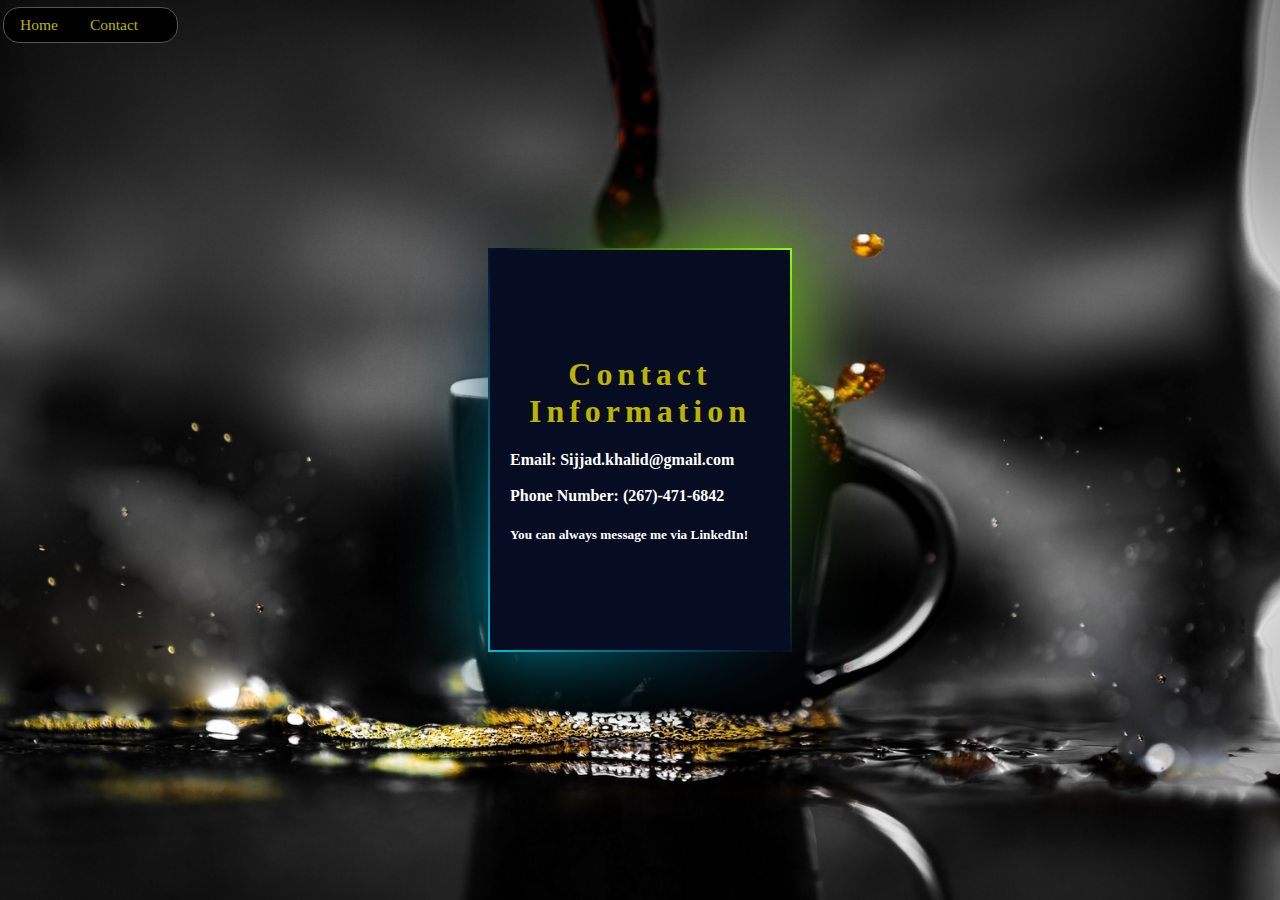
<file: contact.html>
<!DOCTYPE html>
<html>

	<head>
		<meta charset="utf-8">
		<meta name = "viewport" content = "width=device-width, initial-scale-1">
		<title>Contact Information</title>
		<link href= "contactStyles.css" rel="stylesheet" type="text/css"/>
		

		
		
	</head>


	<body>
	
	<header>
	<!-- create link to another mullti page-->
		<nav>
			<ul>
				<li><a href="index.html">Home</a></li>
				<li><a href="contact.html">Contact</a></li>
			</ul>
		</nav>
	</header>
	
	<div class="box">
		<div class="content">
		
			<h1>Contact Information</h1>
			<h4>Email: Sijjad.khalid@gmail.com<br> <br>Phone Number: (267)-471-6842 <br></h4>
			<h5>You can always message me via LinkedIn!</h5>
		
		</div>
	</div>


	</body>

</html>
</file>
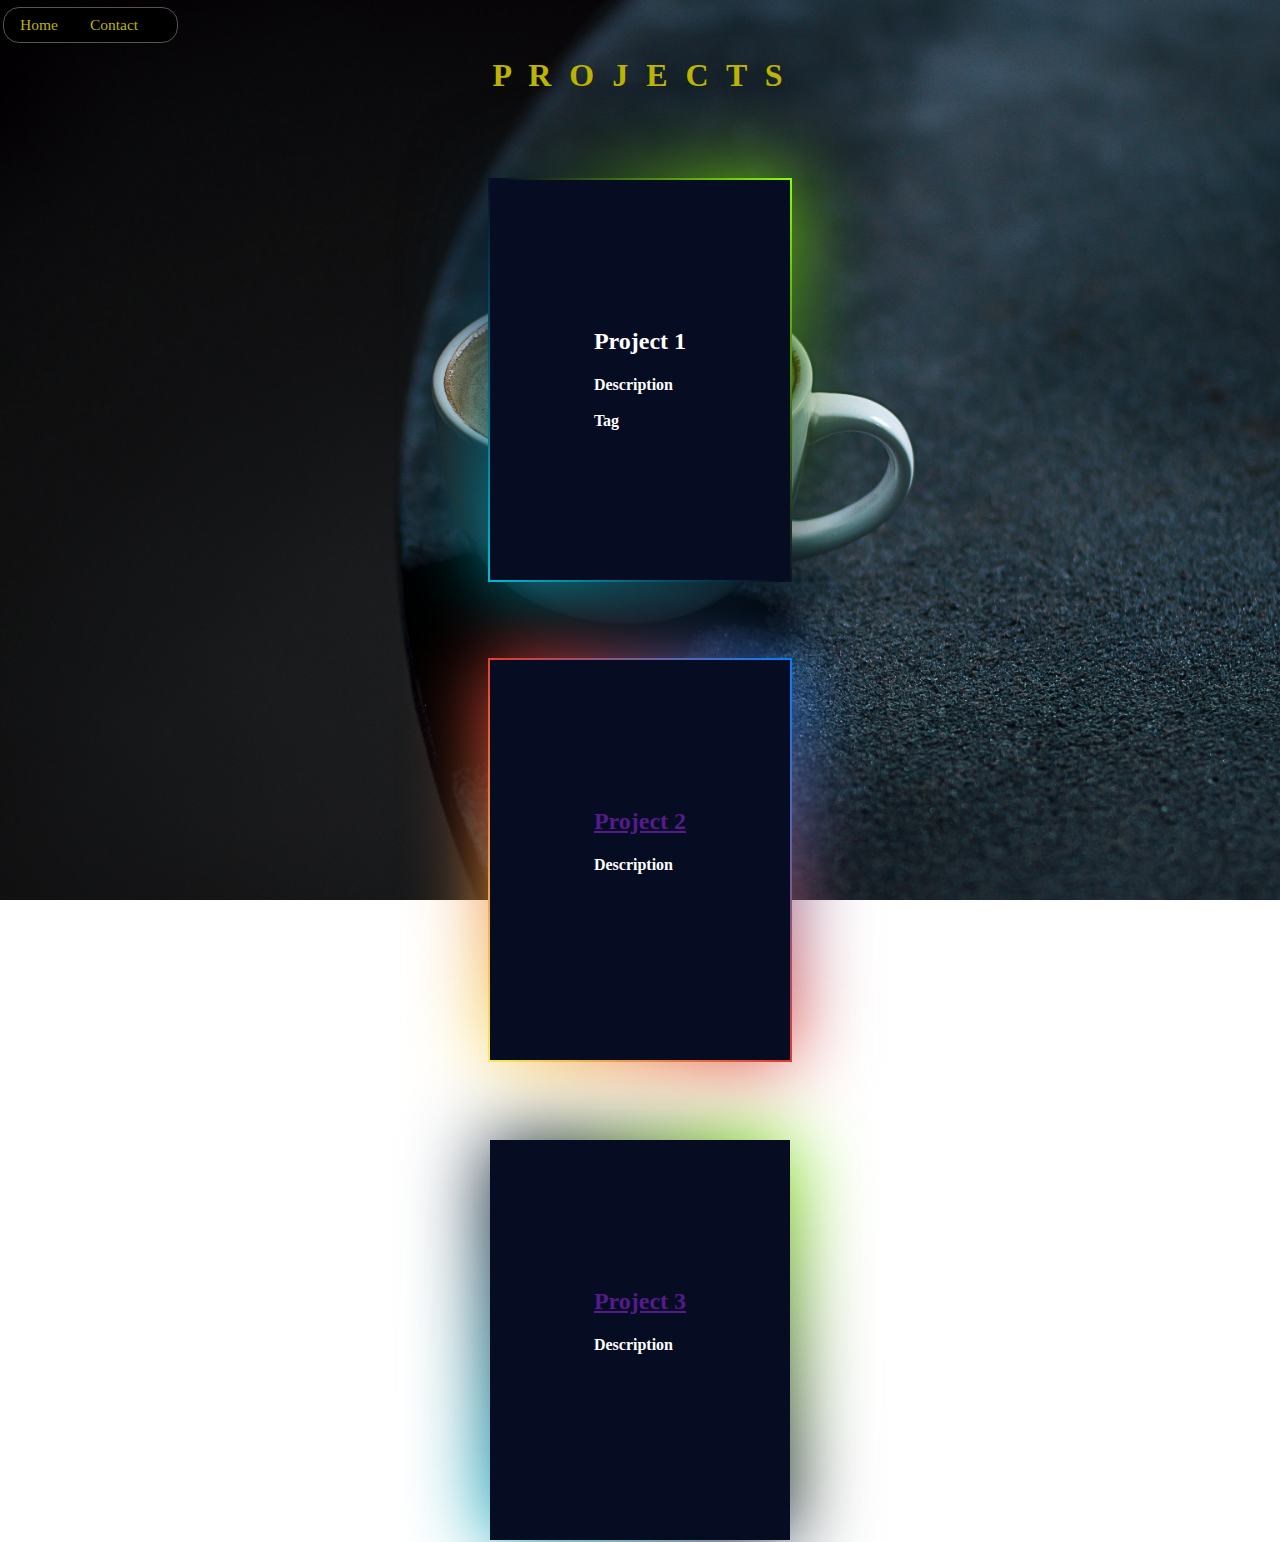
<file: extra.html>
<!DOCTYPE html>
<html>

	<head>
		<meta charset="utf-8">
		<meta name = "viewport" content = "width=device-width, initial-scale-1">
		<title>Projects</title>
		<link href= "extraStyles.css" rel="stylesheet" type="text/css"/>
		

		
		
	</head>


	<body>
	
	
	<header>
	<!-- create link to another mullti page-->
		<nav>
			<ul>
				<li><a href="index.html">Home</a></li>
				<li><a href="contact.html">Contact</a></li>
			</ul>
		</nav>
	</header>
	
	<div class="title">
	<h1>P R O J E C T S</h1>
	</div>
	
	
	<div class="box">
		<div class="content">
		
			<h2>Project 1</h2>
			<h4> Description
			<br> <br>Tag<br></h4>
			<h5></h5>
	</div>
	
	<div class="box2">
		<div class="content">
		
			<a href=""><h2>Project 2</h2></a>
			<h4>Description<br> <br><br></h4>
			<h5></h5>
	</div>
	
		<div class="box3">
		<div class="content">
		
			<a href=""><h2>Project 3</h2></a>
			<h4>Description<br> <br><br></h4>
			<h5></h5>
	</div>
	


	</body>

</html>
</file>
<file: contactStyles.css>
html { 
  background: url(elements/contactbackground.jpg) no-repeat center center fixed; 
  -webkit-background-size: cover;
  -moz-background-size: cover;
  -o-background-size: cover;
  background-size: cover;
}

body{
	margin:0;
	padding:0;
	display: flex;
	justify-content: center;
	align-items: center;
	min-height: 100vh;
	font-family: "Poppins", Sana-serif;
	
}

.box{
	position: relative;
	width: 300px;
	height: 400px;
	display: flex;
	justify-content: center;
	align-items: center;
	background: #060c21;
}

.box:before{
	content:'';
	position: absolute;
	top: -2px;
	left: -2px;
	right: -2px;
	bottom: -2px;
	background: #fff;
	z-index: -1;
}

.box:after{
	content:'';
	position: absolute;
	top: -2px;
	left: -2px;
	right: -2px;
	bottom: -2px;
	background: #fff;
	z-index: -2;
	filter:blur(40px);
}

.box:before, .box:after{
	background: linear-gradient(235deg, #89ff00, #060c21, #00bcd4);
}

.content{
	padding: 20px;
	box-sizing: border-box;
	color: #fff;
}

h1{
	letter-spacing: 5px;
	text-align:center;
	color: #bcb400;
}

ul {
	position:absolute;
	left:3px;
	top:7px;
	font-family: "verdana", Sana-serif;
  	background-color:black;
	font-size:15.5px;
  list-style-type: none;
  margin: 0;
  padding: 0;
  width: 172.5px;
  background-color: black;
  border: 1px solid #555;
  /*position: fixed; /* Make it stick, even on scroll */
  overflow: auto; /* Enable scrolling if the sidenav has too much content */
  border-radius: 16px;
}

li a {
  display: block;
  color: #bcb400;
  padding: 8px 16px;
  text-decoration: none;
  float: left; /*HORIZONTAL BUTTON LAYOUT*/
}

/* Change the link color on hover */
li a:hover {
  background-color: #6e6900;
  color: #bcb400;
}
</file>
<file: extraStyles.css>
html { 
  background: url(elements/extrabackground.jpg) no-repeat center center fixed; 
  -webkit-background-size: cover;
  -moz-background-size: cover;
  background-size: cover;
}

body{
	margin:0;
	padding:0;
	display: flex;
	justify-content: center;
	align-items: center;
	min-height: 125vh;
	font-family: "Poppins", Sana-serif;
	
}

.title{
	position: absolute;
	top:4%;
	width: 300px;
	height: 400px;
	align-items: center;
	
}


.box{
	position: absolute;
	top:20%;
	width: 300px;
	height: 400px;
	display: flex;
	justify-content: center;
	align-items: center;
	background: #060c21;
}

.box2{
	position: absolute;
	top:120%;
	width: 300px;
	height: 400px;
	display: flex;
	justify-content: center;
	align-items: center;
	background: #060c21;
}

.box3{
	position: absolute;
	top:120%;
	width: 300px;
	height: 400px;
	display: flex;
	justify-content: center;
	align-items: center;
	background: #060c21;
}

.box:before, .box2:before, .box3:before{
	content:'';
	position: absolute;
	top: -2px;
	left: -2px;
	right: -2px;
	bottom: -2px;
	background: #fff;
	z-index: -1;
}


.box:after, .box2:after, .box3:before{
	content:'';
	position: absolute;
	top: -2px;
	left: -2px;
	right: -2px;
	bottom: -2px;
	background: #fff;
	z-index: -2;
	filter:blur(40px);
}

.box:before, .box:after{
	background: linear-gradient(235deg, #89ff00, #060c21, #00bcd4);
}

.box2:before, .box2:after{
	background: linear-gradient(235deg, #007FFF, #E03C31, #FBEC5D);
}

.box3:before, .box3:after{
	background: linear-gradient(235deg, #89ff00, #060c21, #00bcd4);
}

.content{
	padding: 20px;
	box-sizing: border-box;
	color: #fff;
}

h1{
	letter-spacing: 5px;
	text-align:center;
	color: #bcb400;
}

ul {
	position:absolute;
	left:3px;
	top:7px;
	font-family: "verdana", Sana-serif;
  	background-color:black;
	font-size:15.5px;
  list-style-type: none;
  margin: 0;
  padding: 0;
  width: 172.5px;
  background-color: black;
  border: 1px solid #555;
  /*position: fixed; /* Make it stick, even on scroll */
  overflow: auto; /* Enable scrolling if the sidenav has too much content */
  border-radius: 16px;
}

li a {
  display: block;
  color: #bcb400;
  padding: 8px 16px;
  text-decoration: none;
  float: left; /*HORIZONTAL BUTTON LAYOUT*/
}

/* Change the link color on hover */
li a:hover {
  background-color: #6e6900;
  color: #bcb400;
}
</file>
